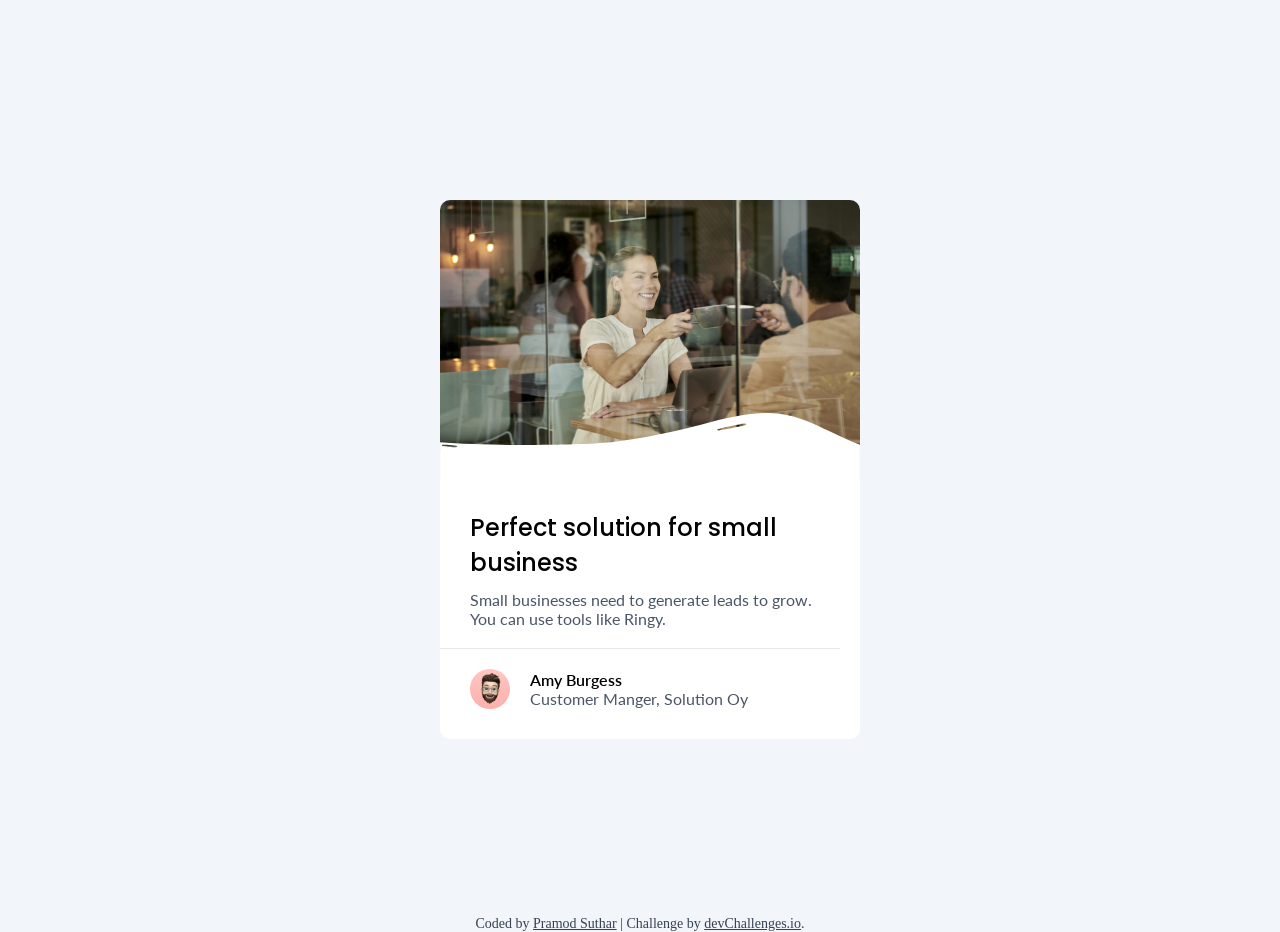
<file: Business-blog-card/index.html>
<!doctype html>
<html lang="en">
  <head>
    <meta charset="UTF-8" />
    <meta name="viewport" content="width=device-width, initial-scale=1.0" />
    <link rel="stylesheet" href="css/styles.css">
    <link
      rel="icon"
      href="images/favicon.ico"
      type="image/x-icon"
      sizes="96x96"
    />
    <link rel="preconnect" href="https://fonts.googleapis.com">
<link rel="preconnect" href="https://fonts.gstatic.com" crossorigin>
<link href="https://fonts.googleapis.com/css2?family=JetBrains+Mono:ital,wght@0,100..800;1,100..800&family=Lato:ital,wght@0,100;0,300;0,400;0,700;0,900;1,100;1,300;1,400;1,700;1,900&family=Poppins:ital,wght@0,100;0,200;0,300;0,400;0,500;0,600;0,700;0,800;0,900;1,100;1,200;1,300;1,400;1,500;1,600;1,700;1,800;1,900&family=Sora:wght@100..800&display=swap" rel="stylesheet">
    <link rel="preconnect" href="https://fonts.googleapis.com">
<link rel="preconnect" href="https://fonts.gstatic.com" crossorigin>
<link href="https://fonts.googleapis.com/css2?family=JetBrains+Mono:ital,wght@0,100..800;1,100..800&family=Poppins:ital,wght@0,100;0,200;0,300;0,400;0,500;0,600;0,700;0,800;0,900;1,100;1,200;1,300;1,400;1,500;1,600;1,700;1,800;1,900&family=Sora:wght@100..800&display=swap" rel="stylesheet">
    <title>Business Blog Card | devChallenges.io</title>
  </head>
  <body>
    <main>
      <section class="card-container">
        <div class="card">
          <div class="img-card">
            <img src="images/hero-image-1.jpg" alt="" class="hero-img"/>
            <img src="images/white-overlay.svg" alt="" class="img-overlay">
          </div>
          <div class="content">
            <h1 class="title">Perfect solution for small business</h1>
            <p class="para">Small businesses need to generate leads to grow. You can use tools like Ringy.</p>
            <div class="line"></div>
            <div class="profile">
              <img src="images/avatar-image-business-card-1.png" alt="">
              <div class="info">
                <span class="name">Amy Burgess</span>
                <span class="role">Customer Manger, Solution Oy</span>
              </div>
            </div>
          </div>
        </div>
      </section>
    </main>

    <!-- Perfect solution for small business
  
    Small businesses need to generate leads to grow. You can use tools like Ringy.
  
    Amy Burgess
  
    Customer Manger, Solution Oy
   -->

    <div class="author-info">
      Coded by <a href="#">Pramod Suthar</a> | Challenge by
      <a href="https://www.devchallenges.io?ref=challenge" target="_blank"
        >devChallenges.io</a
      >.
    </div>
  </body>
</html>
</file>
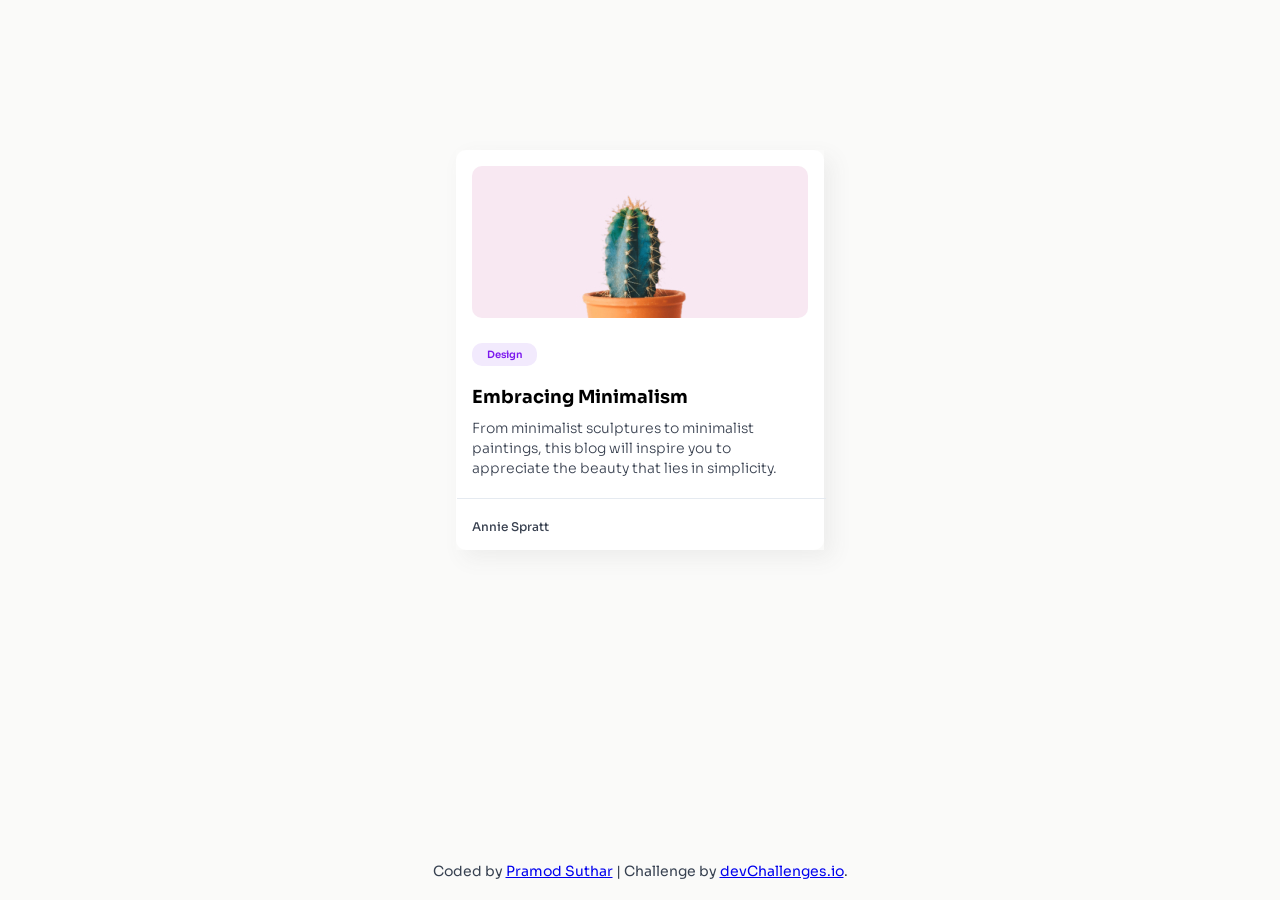
<file: Minimal-blog-card/index.html>
<!doctype html>
<html lang="en">
  <head>
    <meta charset="UTF-8" />
    <meta name="viewport" content="width=device-width, initial-scale=1.0" />
    <link rel="stylesheet" href="css/styles.css" />
    <title>Minimal Blog Card</title>
    <link
      rel="icon"
      href="images/favicon.ico"
      type="image/x-icon"
      sizes="any"
    />
    <link rel="preconnect" href="https://fonts.googleapis.com" />
    <link rel="preconnect" href="https://fonts.gstatic.com" crossorigin />
    <link
      href="https://fonts.googleapis.com/css2?family=JetBrains+Mono:ital,wght@0,100..800;1,100..800&family=Sora:wght@100..800&display=swap"
      rel="stylesheet"
    />
  </head>
  <body>
    <main>
      <section class="card-container">
        <div class="card">
          <img src="images/Cactus.jpg" alt="" />
          <p class="tag">Design</p>
          <h2 class="title">Embracing Minimalism</h2>
          <p class="para">From minimalist sculptures to minimalist paintings, this blog will inspire you to appreciate the beauty that lies in simplicity.</p>
          <div class="line"></div>
          <p class="author">Annie Spratt</p>
        </div>

      </section>
    </main>

    <div class="author-info">
      Coded by <a href="#">Pramod Suthar</a> | Challenge by
      <a href="https://www.devchallenges.io?ref=challenge" target="_blank">devChallenges.io</a>.
    </div>
  </body>
</html>
</file>
<file: Business-blog-card/css/styles.css>
* {
  margin: 0;
  padding: 0;
  box-sizing: border-box;
}

body {
  height: 100vh;
  background-color: #F2F5F9;
}

main{
    height: 100%;
    width:100%;
    display: flex;
    justify-content: center;
    align-items: center;
}

.card-container{
    width: 400px;
    height: 500px;
}


.img-card{
    position: relative;

}


.hero-img{
    border-radius: 10px 10px 0px 0px;
    height: 280px;
    width: 105%;
    display: block;
}

.img-overlay {
   position: absolute;
   bottom: -1px;
   width: 420px;
}

.content{
    padding: 30px;
    background-color: #FFFFFF;
    border-radius: 0px 0px 10px 10px;
    width: 420px;
}

.title{
      font-family: "Poppins", sans-serif;
      font-weight: 500;
      font-size: 24px;
}

.para{
     font-family: "Lato", sans-serif;
     color: #4A5567;
     font-weight: 400;
     margin-top: 10px;
}

.line{
    height: 1px;
    opacity: 0.1;
    width: 400px;
    margin: 20px 20px 0px -30px;
    background-color: #111729;
}

.profile{
  display: flex;
  gap: 20px;
  align-items: center;
  margin-top: 20px;
}

.profile img{
  border-radius: 50%;
  height: 40px;
}


.info{
  display: flex;
  justify-content: center;
  flex-direction: column;
}

.name{
  font-weight: 600;
  font-family: "Lato", sans-serif;
}

.role{
  font-family: "Lato", sans-serif;
  color: #4A5567;
  font-size: 16px;
}

.author-info {
  font-size: 14px;
  text-align: center;
  margin-top: 16px;
  color: rgb(55, 65, 81);
}

.author-info a {
  color: rgb(55, 65, 81);
  text-decoration: underline;
}
</file>
<file: Minimal-blog-card/css/styles.css>
*{
    margin: 0;
    padding: 0;
    box-sizing: border-box;
     font-family: "Sora", sans-serif;
}

body{
    background-color: #FAFAF9;
}

main{
    width: 100%;
    height: 100%;
    display: flex;
    justify-content: center;
    align-items: center;
    margin-top: 150px;
}

.card-container{
    width: 368px;
    height: 400px;
    box-shadow: 8px 8px 20px 0px rgba(85, 85, 85, 0.08);
}

.card{
    background-color: #FFFFFF;
    padding: 16px;
    border-radius: 10px;
}

.card img{
    height: 152px;
    width: 336px;
    border-radius: 10px;
}

.tag{
    color: #7C19EE;
    background-color: #F2EAFD;
    padding: 5px 15px 5px 15px;
    display: inline-block;
    font-weight: 600;
    font-size: 10px;
    margin: 20px 0px 20px 0px;
    border-radius: 10px;
}

.title{
    font-size: 18px;
}

.para{
    margin-top: 10px;
    font-size: 14px;
    color: #394150;
    font-weight: 300;
    line-height: 20px;
}

.line{
    height: 1px;
    width: 369px;
    background-color: #E5EAF0;
    margin: 20px 0px 20px -15px;
}

.author{
    font-size: 12px;
    color: #394150;
    font-weight: 500;
}

.author-info{
    font-size: 14px;
    color: rgb(55, 65, 81);
    position: absolute;
    bottom: 20px;
    left: 50%;
    transform: translateX(-50%);
}
</file>
